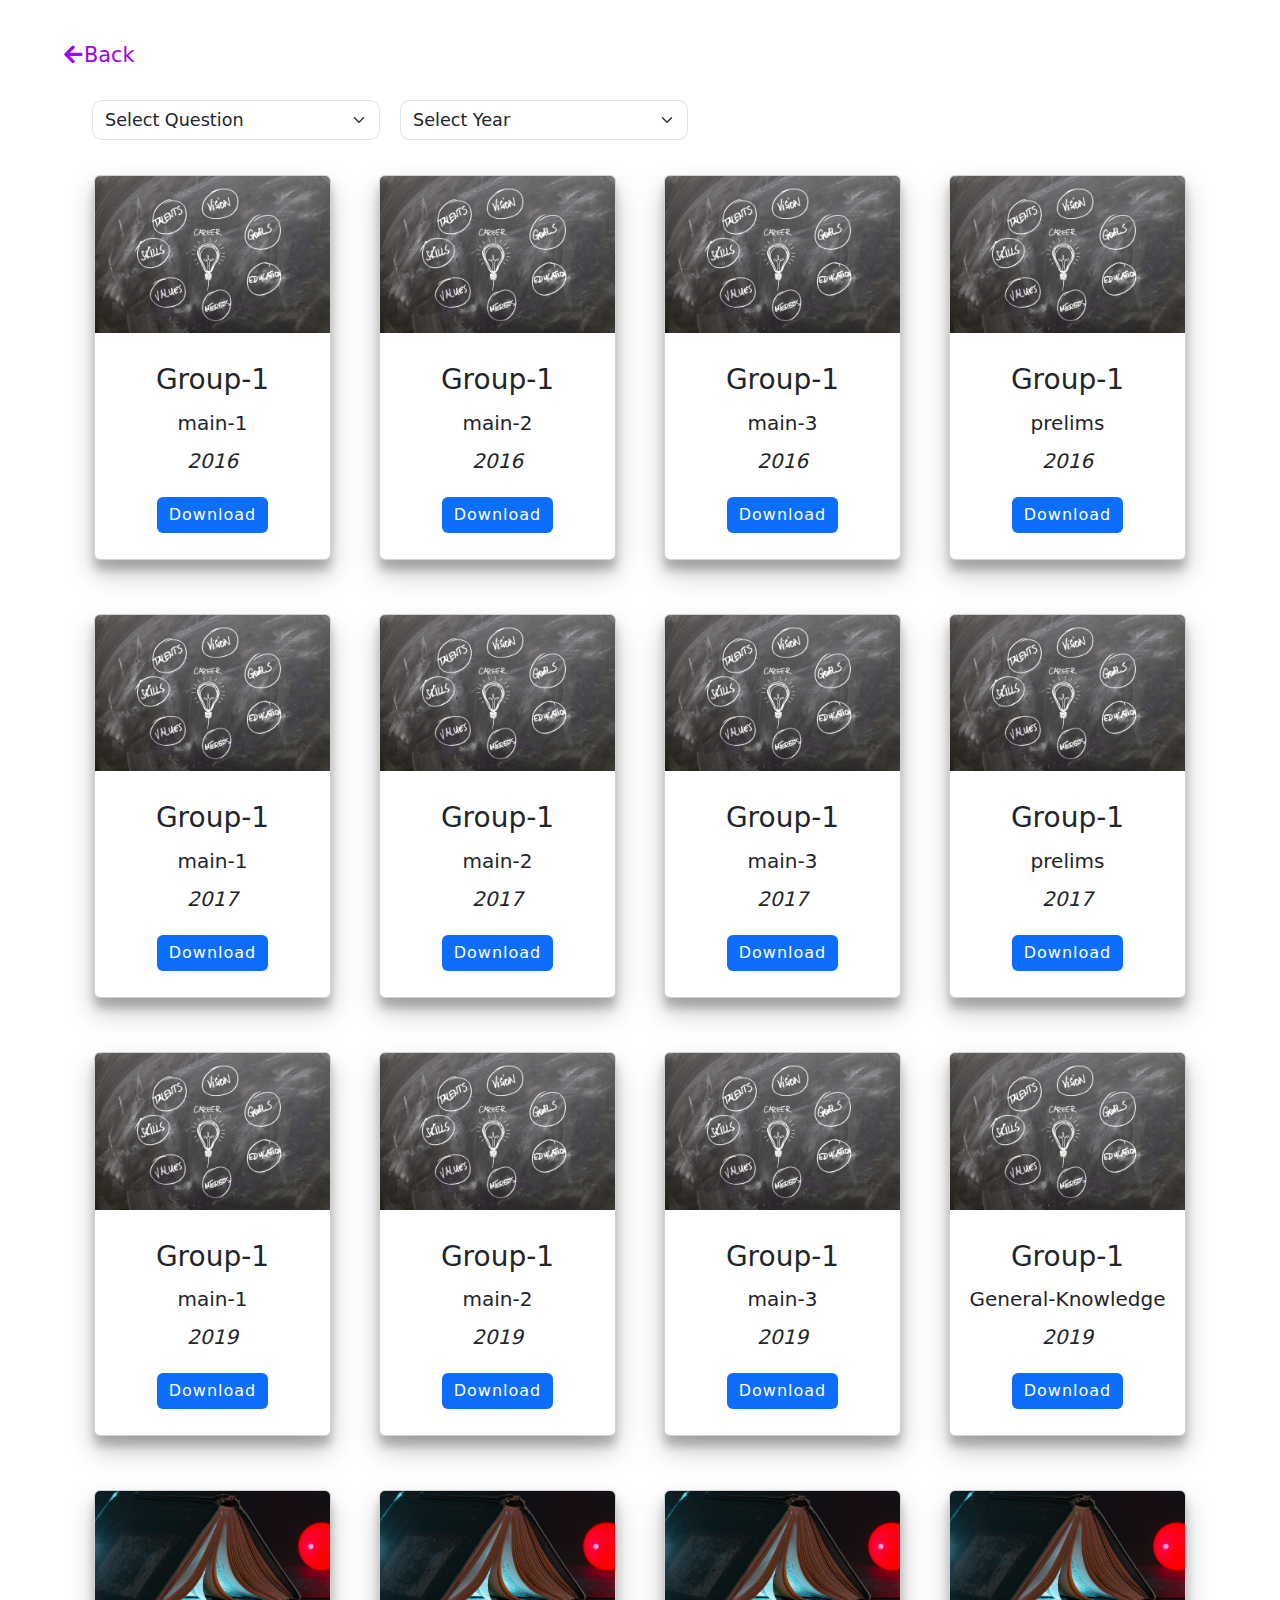
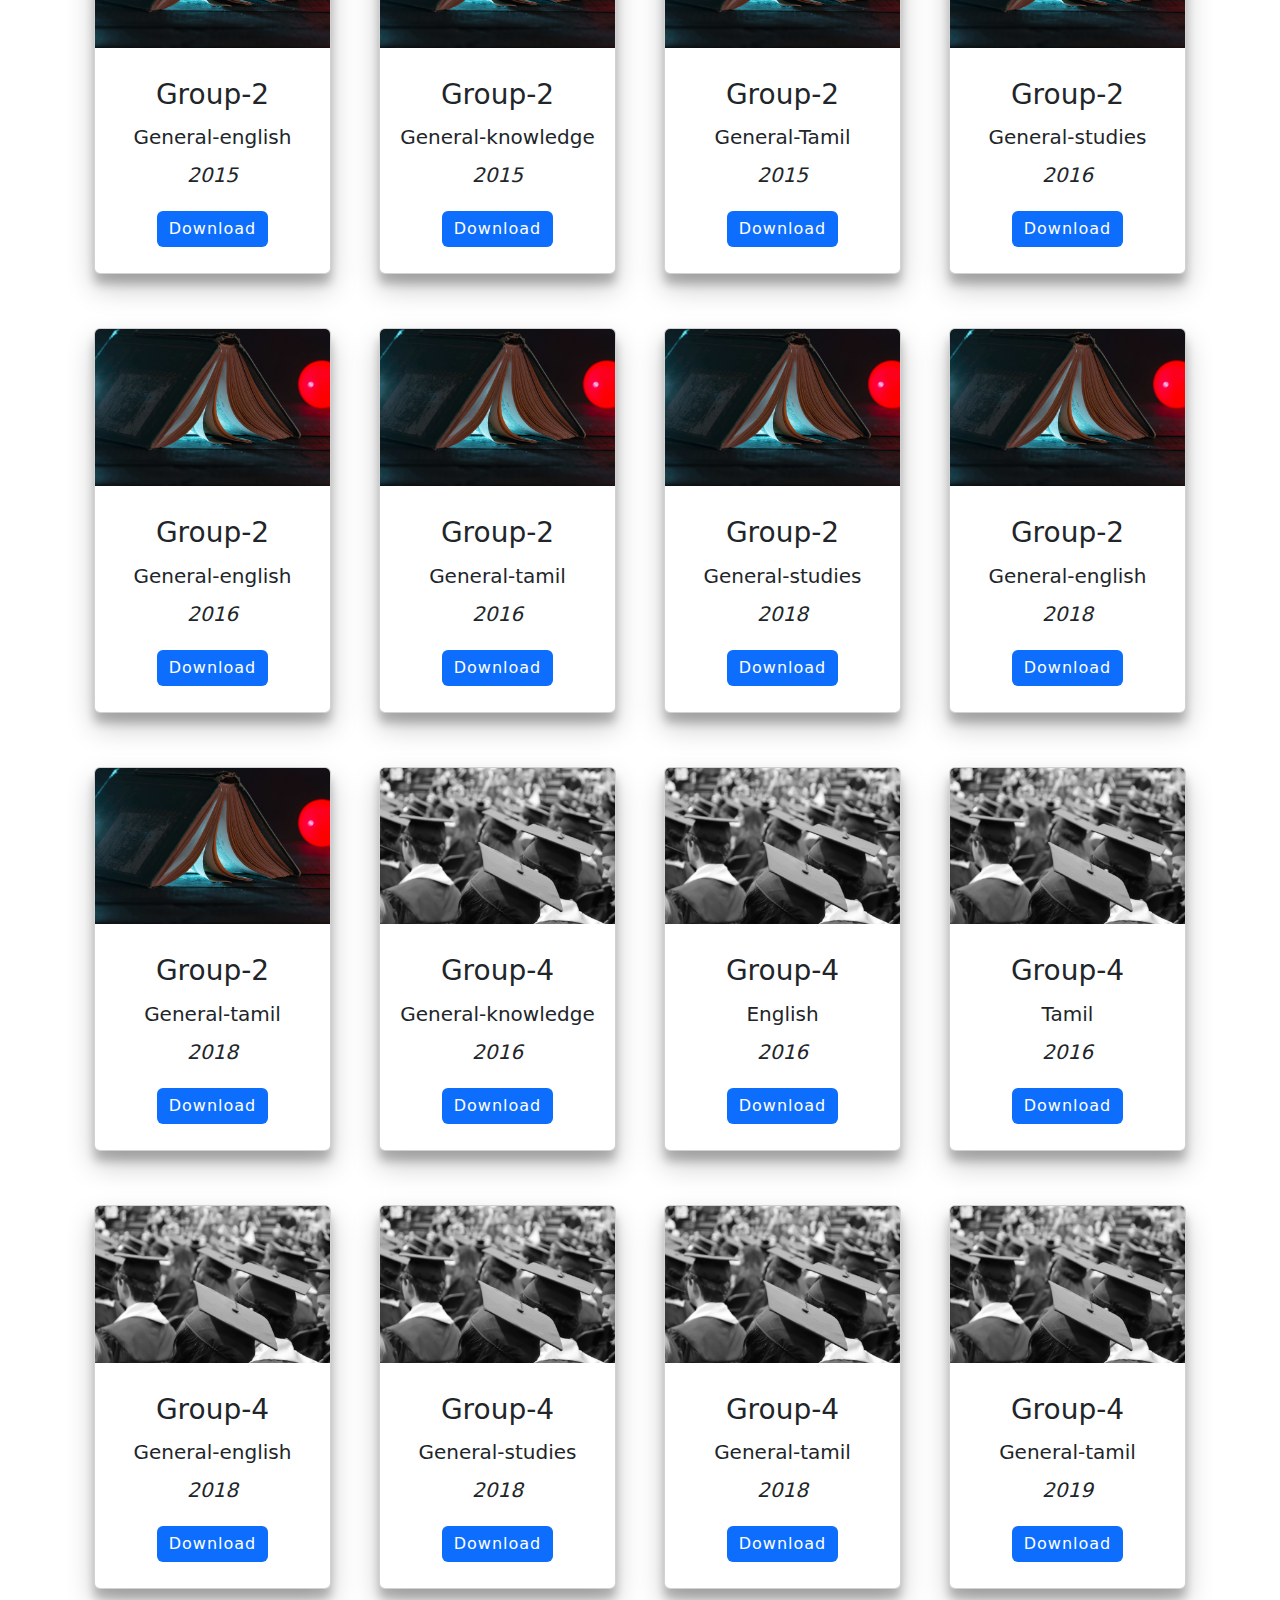
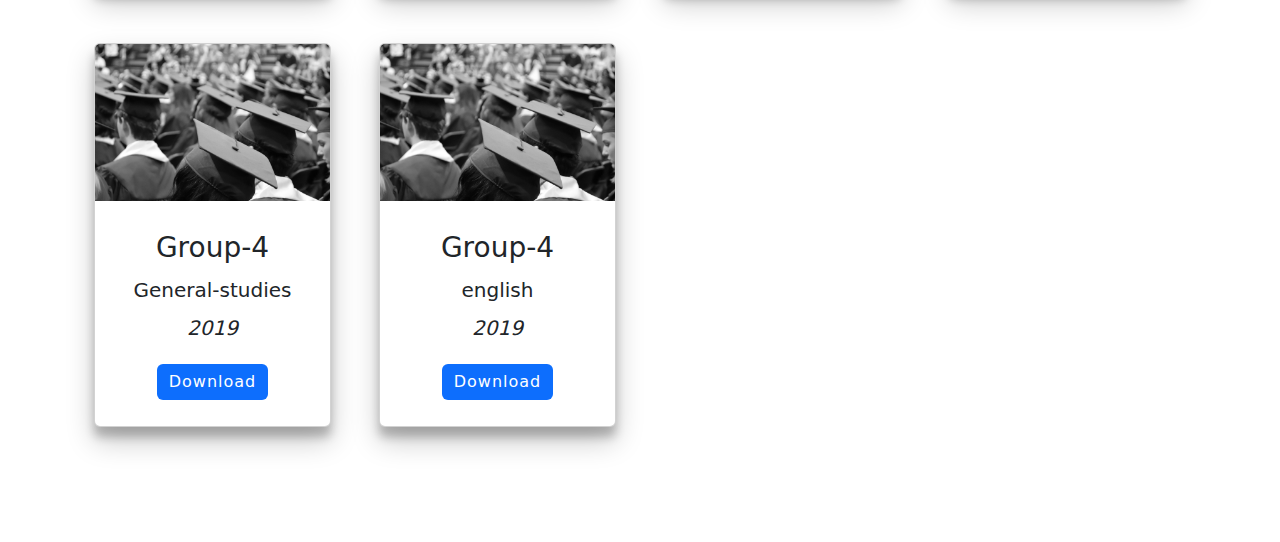
<file: source-code/dynamic-cards/cards.html>
<!DOCTYPE html>
<html lang="en">
<head>
    <meta charset="UTF-8">
    <meta http-equiv="X-UA-Compatible" content="IE=edge">
    <meta name="viewport" content="width=device-width, initial-scale=1.0">

    <!-- Bootstrap CSS -->
    <link href="https://cdn.jsdelivr.net/npm/bootstrap@5.0.1/dist/css/bootstrap.min.css" rel="stylesheet">

    <!-- fontawesome - cdn -->
    <link rel="stylesheet" href="https://cdnjs.cloudflare.com/ajax/libs/font-awesome/5.15.3/css/all.min.css"/>

    <title>Cards</title>

    <link rel="stylesheet" href="./cards.css">
    <script src="./cards.js" defer></script>
</head>

<body>
       <section class="container-fluid section-container">
                <div class="backBtn">
                    <a href="../index.html"><i class="fas fa-arrow-left"></i>Back</a>
                </div>

            <div class="container main-container">
                <div class="select-container">

                    <select class="form-select filterTags" aria-label="Default select example" style="width: 18rem;" id="filterExam"><!--onchange="quesPaper()"-->
                        <option selected disabled >Select Question</option>
                        <option class="group-1" value="Group1">Group 1</option>
                        <option class="group-2" value="Group2">Group 2</option>
                        <option class="group-4" value="Group4">Group 4</option>
                    </select>

                    <select class="form-select filterTags" aria-label="Default select example" style="width: 18rem;" id="filterExamYear"> <!--onchange="quesPaperYear()"-->
                        <option selected disabled>Select Year</option>
                        <option value="2015" >2015</option>
                        <option value="2016">2016</option>
                        <option value="2017">2017</option>
                        <option value="2018">2018</option>
                        <option value="2019">2019</option>
                    </select>
                    
                </div>

               <div class="container ">
                    <div class="row row-cols-sm-2 row-cols-1  row-cols-xl-4 row-cols-lg-3 row-cols-md-2 gx-5 gy-4 " id="card-row-container">
                    </div>
                </div>

            </div>
       </section>


        <!-- Bootstrap and popper.js -->
        <script src="https://cdn.jsdelivr.net/npm/bootstrap@5.0.1/dist/js/bootstrap.bundle.min.js"></script>
        <script src="https://cdn.jsdelivr.net/npm/@popperjs/core@2.9.2/dist/umd/popper.min.js"></script>
        <script src="https://cdn.jsdelivr.net/npm/bootstrap@5.0.1/dist/js/bootstrap.min.js"></script>

</body>
</html>
</file>
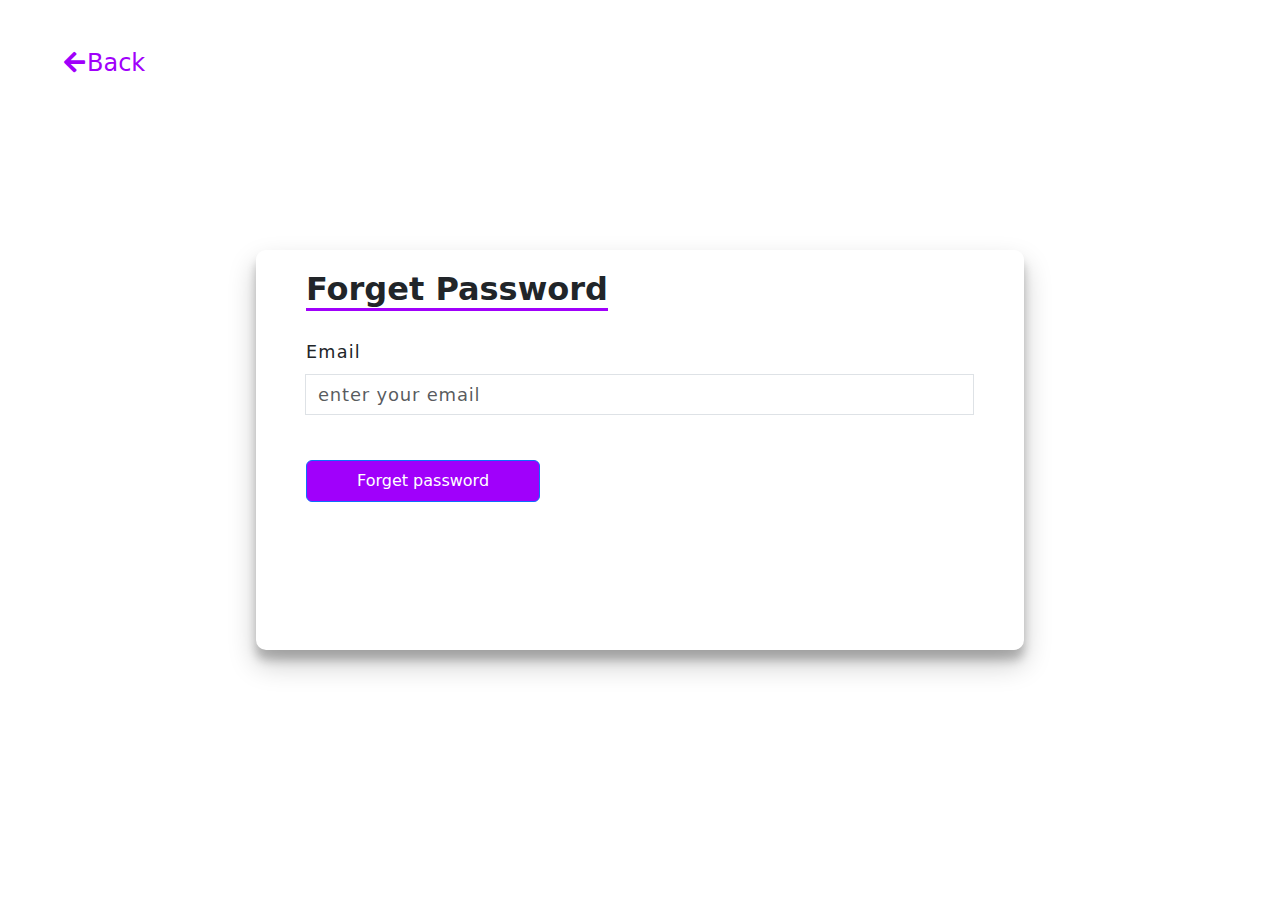
<file: source-code/loginsignin/forgetpsw.html>
<!DOCTYPE html>
<html lang="en">
<head>
    <meta charset="UTF-8">
    <meta http-equiv="X-UA-Compatible" content="IE=edge">
    <meta name="viewport" content="width=device-width, initial-scale=1.0">
     <!-- bootstrap -->
    <link href="https://cdn.jsdelivr.net/npm/bootstrap@5.0.1/dist/css/bootstrap.min.css" rel="stylesheet">


    <!-- fontawesome - cdn -->
    <link rel="stylesheet" href="https://cdnjs.cloudflare.com/ajax/libs/font-awesome/5.15.3/css/all.min.css"/>
    <title>ForgetPassword</title>

    <link rel="stylesheet" href="./css/forgetpsw.css">
    <script src="./js/forgetpsw.js" defer></script>

</head>
<body> 
        <div class="backBtn">
          <a href="../index.html"><i class="fas fa-arrow-left"></i>Back</a>
        </div>
        
        <div class="container">
          <div class="signinBox">
            <h2>Forget Password</h2>

            <form action="#" class="form" id="form">
              <div class="input-group">
                <label for="email" class="form-label">Email</label>
                <input type="email" class="form-control" placeholder="enter your email" id="email">
                <small>error message</small>
              </div>

              <button type="submit" class="btn btn-outline-primary" id="sign-in-btn">Forget password</button>
            </form>

          </div>
        </div>

    <script src="https://cdn.jsdelivr.net/npm/bootstrap@5.0.1/dist/js/bootstrap.bundle.min.js"></script>

    <script src="https://cdn.jsdelivr.net/npm/@popperjs/core@2.9.2/dist/umd/popper.min.js"></script>

    <script src="https://cdn.jsdelivr.net/npm/bootstrap@5.0.1/dist/js/bootstrap.min.js"></script>

</body>
</html>
</file>
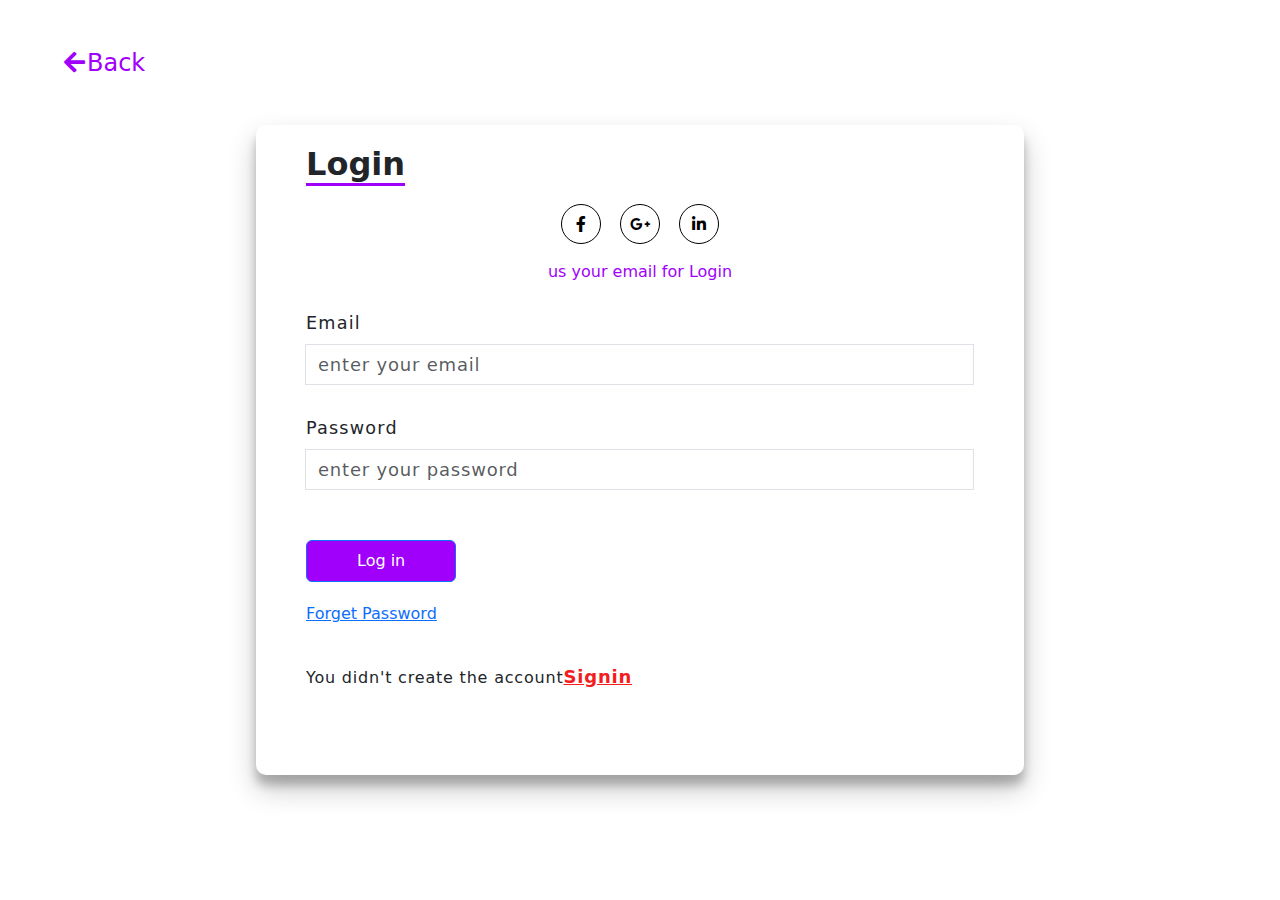
<file: source-code/loginsignin/login.html>
<!DOCTYPE html>
<html lang="en">
<head>
    <meta charset="UTF-8">
    <meta http-equiv="X-UA-Compatible" content="IE=edge">
    <meta name="viewport" content="width=device-width, initial-scale=1.0">
     <!-- bootstrap -->
    <link href="https://cdn.jsdelivr.net/npm/bootstrap@5.0.1/dist/css/bootstrap.min.css" rel="stylesheet">


    <!-- fontawesome - cdn -->
    <link rel="stylesheet" href="https://cdnjs.cloudflare.com/ajax/libs/font-awesome/5.15.3/css/all.min.css"/>
    <title>Login page</title>

    <link rel="stylesheet" href="./css/style.css">
    <script src="./js/signup.js" defer></script>

</head>
<body> 
        <div class="backBtn">
          <a href="../index.html"><i class="fas fa-arrow-left"></i>Back</a>
        </div>
        
        <div class="container">
          <div class="signinBox">
            <h2>Login</h2>
            <div class="social-container">
              <a href="#" class="social"><i class="fab fa-facebook-f"></i></a>
              <a href="#" class="social"><i class="fab fa-google-plus-g"></i></a>
              <a href="#" class="social"><i class="fab fa-linkedin-in"></i></a>
            </div>
            <h6>us your email for Login</h6>
        
            <form action="#" class="form" id="form2">
              <div class="input-group">
                <label for="email2" class="form-label">Email</label>
                <input type="email" class="form-control" placeholder="enter your email" id="email2">
                <small>error message</small>
              </div>
        
              <div class="input-group">
                <label for="password2" class="form-label">Password</label>
                <input type="password" class="form-control" placeholder="enter your password" id="password2">
                <small>error message</small>
              </div>

              <button type="submit" class="btn btn-outline-primary login-btn" id="sign-in-btn">Log in

              </button>

              <a href="./forgetpsw.html" class="forget-pas">Forget Password</a>

            </form>
            <span>You didn't create the account<a href="./signin.html" class="nav-login">Signin</a></span>
        
        
          </div>
        </div>

    <script src="https://cdn.jsdelivr.net/npm/bootstrap@5.0.1/dist/js/bootstrap.bundle.min.js"></script>

    <script src="https://cdn.jsdelivr.net/npm/@popperjs/core@2.9.2/dist/umd/popper.min.js"></script>

    <script src="https://cdn.jsdelivr.net/npm/bootstrap@5.0.1/dist/js/bootstrap.min.js"></script>

</body>
</html>
</file>
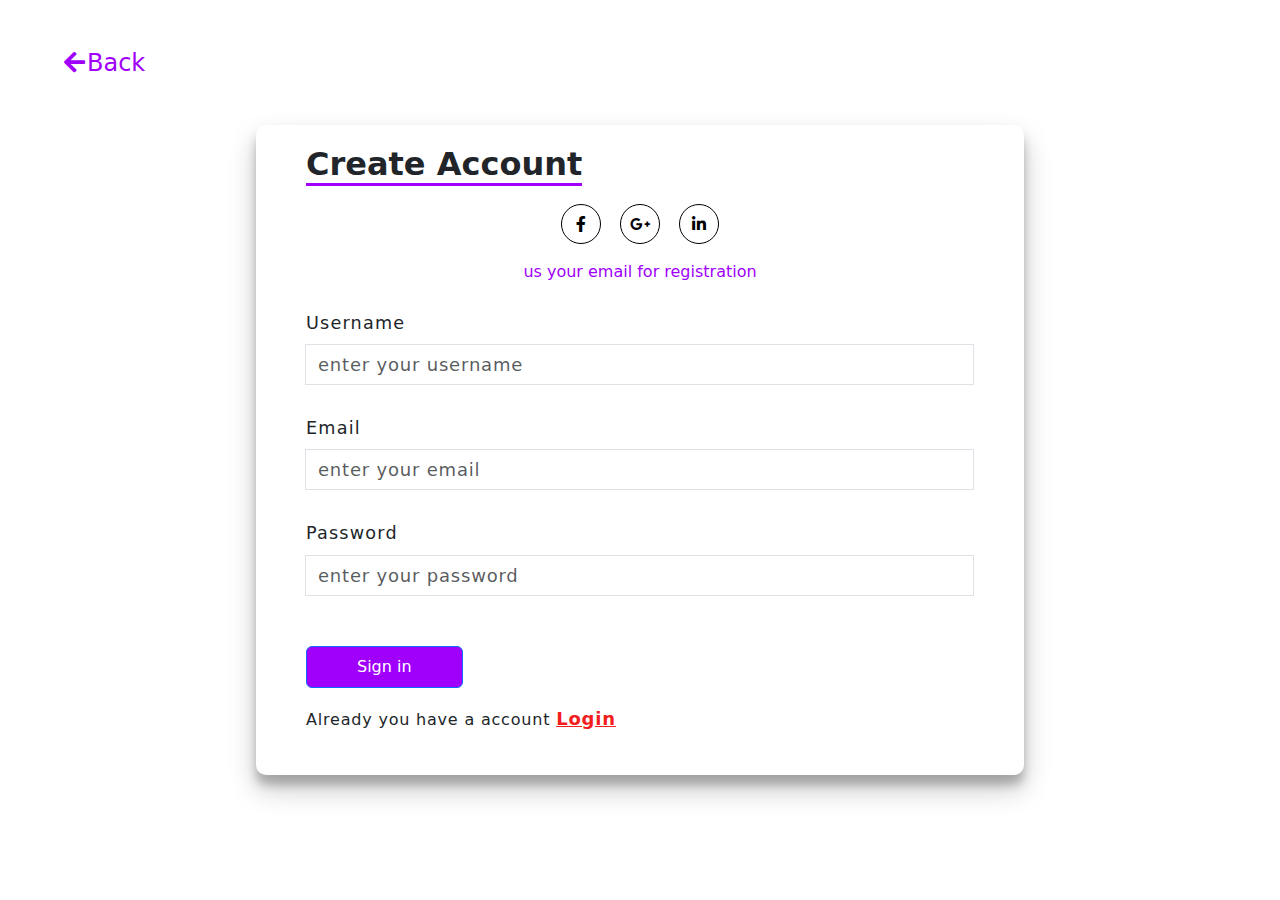
<file: source-code/loginsignin/signin.html>
<!DOCTYPE html>
<html lang="en">
<head>
    <meta charset="UTF-8">
    <meta http-equiv="X-UA-Compatible" content="IE=edge">
    <meta name="viewport" content="width=device-width, initial-scale=1.0">
     <!-- bootstrap -->
    <link href="https://cdn.jsdelivr.net/npm/bootstrap@5.0.1/dist/css/bootstrap.min.css" rel="stylesheet">


    <!-- fontawesome - cdn -->
    <link rel="stylesheet" href="https://cdnjs.cloudflare.com/ajax/libs/font-awesome/5.15.3/css/all.min.css"/>
    <title>Signup page</title>

    <link rel="stylesheet" href="./css/style.css">
    <script src="./js/signin.js" defer></script>

</head>
<body> 
        <div class="backBtn">
          <a href="../index.html"><i class="fas fa-arrow-left"></i>Back</a>
        </div>
        
        <div class="container">
          <div class="signinBox">
            <h2>Create Account</h2>
            <div class="social-container">
              <a href="#" class="social"><i class="fab fa-facebook-f"></i></a>
              <a href="#" class="social"><i class="fab fa-google-plus-g"></i></a>
              <a href="#" class="social"><i class="fab fa-linkedin-in"></i></a>
            </div>
            <h6>us your email for registration</h6>
        
            <form action="#" class="form" id="form">
              <div class="input-group">
                <label for="username" class="form-label">Username</label>
                <input type="text" class="form-control" placeholder="enter your username" id="username">
                <small>error message</small>
              </div>

              <div class="input-group">
                <label for="email" class="form-label">Email</label>
                <input type="email" class="form-control" placeholder="enter your email" id="email">
                <small>error message</small>
             </div>

              <div class="input-group">
                <label for="password" class="form-label">Password</label>
                <input type="password" class="form-control" placeholder="enter your password" id="password">
                <small>error message</small>
             </div>
              <button type="submit" class="btn btn-outline-primary" id="sign-in-btn">Sign in</button>
            </form>
            <span>Already you have a account <a href="./login.html" class="nav-login">Login</a></>
        
        
          </div>
        </div>

    <script src="https://cdn.jsdelivr.net/npm/bootstrap@5.0.1/dist/js/bootstrap.bundle.min.js"></script>

    <script src="https://cdn.jsdelivr.net/npm/@popperjs/core@2.9.2/dist/umd/popper.min.js"></script>

    <script src="https://cdn.jsdelivr.net/npm/bootstrap@5.0.1/dist/js/bootstrap.min.js"></script>

</body>
</html>
</file>
<file: source-code/dynamic-cards/cards.css>
*{
    padding: 0;
    margin: 0;
    box-sizing: border-box;
}

body{
    margin-bottom: 100px;
}

.section-container{
    position: relative;
}

.section-container .backBtn{
    position: absolute;
    font-size: 1.3rem;
    left: 5%;
    top: 40px;
   
}

.section-container .main-container{
    padding-top: 5rem;
}

.main-container .select-container{
    display: flex;
}

.section-container .form-select{
    margin: 20px 10px;
    border-radius: 10px;
    box-shadow: none;
    outline: none;
    font-size: 1.1rem;
}


.section-container .form-select:active{
    box-shadow: none;
    outline: none;
}

.section-container .form-select:focus{
    box-shadow: 0 0 5px #a000fb;
    border: 1px solid #a000fb;
}

.section-container .form-select option{
    font-size: 1.1rem;
    margin: 5px 0;
}


.section-container .form-select option:hover{
   background-color: #a000fb;   
}

.card{
    margin: 15px 0;
    box-shadow: 0 14px 28px rgba(0,0,0,0.22),0 10px 10px rgba(0,0,0,0.22);
}

.card:hover{
    cursor: pointer;
    box-shadow: 0 14px 28px rgba(0,0,0,0.22),0 10px 20px rgba(0,0,0,0.22);
    transform: scale(.95);
    transition: transform .2s linear;
}

/* .card {
    display: none;
}

.card.view{
    display: block;
} */



.card-body {
    text-align: center;
}

.card-body .card-title{
      margin: 14px 0;
}

.card-body .ques-year{
    font-weight: 400;
    font-style: italic;

}

.card-body .ques-name{
    font-weight: 450;
}

.card-body .btn{
    margin: 10px 0;
    border: none;
    letter-spacing: 1px;
}

.card-body .btn:active{
    box-shadow: none;
    outline: none;
}

.card-body .btn-view{
    background-color: #a000fb;
    box-shadow: none;
    outline: none;
}

.card-body .btn-download{
    box-shadow: none;
    outline: none;
    /* position: absolute;
    right: 0; */
}


.backBtn a{
    text-decoration: none;
    color: #a000fb;
    transition: .5s ease-out;
}

.backBtn a:hover{
    text-shadow: 0 3px 5px rgba(0,0,0,0.22),  0 3px 5px rgba(0,0,0,0.22);
}

.backBtn a i{
    margin-right: 2px;
}
/* 
@media (max-width:580px){
    .section-container .backBtn{
        top: 1%;
    }
} */

/* @media (max-width:480px) {

    .select-container #filterExam{
        display: block;
    }
    
} */
</file>
<file: source-code/loginsignin/css/forgetpsw.css>
*{
    box-sizing: border-box;
    margin: 0;
    padding: 0;
}

body{
    display: flex;
    align-items: center;
    justify-content: center;
    min-height: 100vh;
    position: relative;
    
}

.container{
    position: relative;
    box-shadow: 0 14px 28px rgba(0,0,0,0.22),0 10px 10px rgba(0,0,0,0.22);
    width: 768px;
    max-width: 100%;
    height:400px;
    margin: 0 20px;
    padding: 20px 50px;
    border-radius: 10px;
    margin: 20px 40px;
}

.signinBox{
    position: relative;
}

.signinBox .form{
    position: relative;
    padding: 20px 0;
}

.signinBox .form .input-group{
     margin-bottom: 30px;
     
}
.signinBox .form .input-group .form-control{
    letter-spacing: .8px;
    font-size: 18px;
}


.form .btn-outline-primary{
    padding: 8px 50px;
    background-color: #a000fb;
    color: #fff;
    display: block;
    margin-top: 45px;
    outline: none;
    box-shadow: none;
}

.form .btn-outline-primary:active{
    box-shadow: none;
    outline: none;
    border: none;
}


h2{
    font-size: 2rem;
    /* padding: 10px 0 10px 10px; */
    font-weight: bold;
    border-bottom: 3px solid #a000fb;
    display: inline-block;
}

.form .input-group.error .form-control{
   border: 1px solid #f31d1d;
}
.form .input-group.success .form-control{
   border: 1px solid #20f320;
}

.form .input-group .form-control{
     outline: none;
     box-shadow: none;
     width: 100%;
 }

 .input-group label{
     font-size: 1.1rem;
     letter-spacing: 1.2px;
 }

.input-group small{
    position: absolute;
    bottom: -35%;
    left: 5px;
    color: #f31d1d;
    font-size: 1rem;
    visibility: hidden;
}

.input-group.error small{
    visibility: visible;
}


.nav-login{
    color: #f31d1d;
    font-size: 18px;
    font-weight: bold;
}

.nav-login:hover{
    color: #a000fb;
}

.backBtn{
    font-size: 1.5rem;
    position: absolute;
    top: 5%;
    left: 5%;
}

.backBtn a{
    text-decoration: none;
    color: #a000fb;
    transition: .5s ease-out;
}

.backBtn a:hover{
    text-shadow: 0 3px 5px rgba(0,0,0,0.22),  0 3px 5px rgba(0,0,0,0.22);
}

.backBtn a i{
    margin-right: 2px;
}


@media (max-width:992px){
    .container{
        margin-top: 18%;
    }
}
</file>
<file: source-code/loginsignin/css/style.css>
*{
    box-sizing: border-box;
    margin: 0;
    padding: 0;
}

body{
    display: flex;
    align-items: center;
    justify-content: center;
    min-height: 100vh;
    position: relative;
    
}

.container{
    position: relative;
    box-shadow: 0 14px 28px rgba(0,0,0,0.22),0 10px 10px rgba(0,0,0,0.22);
    width: 768px;
    max-width: 100%;
    height:650px;
    margin: 0 20px;
    padding: 20px 50px;
    border-radius: 10px;
    margin: 20px 40px;
}

.signinBox{
    position: relative;
}

.signinBox .form{
    position: relative;
    padding: 20px 0;
}

.signinBox .form .input-group{
     margin-bottom: 30px;
     
}
.signinBox .form .input-group .form-control{
    letter-spacing: .8px;
    font-size: 18px;
}


.form .btn-outline-primary{
    padding: 8px 50px;
    background-color: #a000fb;
    color: #fff;
    display: block;
    margin-top: 50px;
}


.form .btn-outline-primary:active{
    box-shadow: none;
    outline: none;
    border: none;
    outline: none;
    box-shadow: none;
}

.form .forget-pas{
    line-height: 4;
}


h6{
    text-align: center;
    margin: 0;
    padding: 8px 0;
    color:#a000fb;
}

span{
    font-size: 16px;
    letter-spacing: .8px;
    line-height: 20px;
}

h2{
    font-size: 2rem;
    /* padding: 10px 0 10px 10px; */
    font-weight: bold;
    border-bottom: 3px solid #a000fb;
    display: inline-block;
}

.social-container{
    margin: 10px ;
    text-align: center;
}

.social-container .social{
    display: inline-flex;
    justify-content: center;
    align-items: center;
    border: 1px solid #000;
    border-radius: 50%;
    height: 40px;
    width: 40px;
    text-decoration: none;
    margin: 0 7px;
    color: #000;
}

.social-container .social:hover{
    background-color: #a000fb;
    color: #fff;
    border:1px solid #fff;
    transform: scale(.98);
    transition: transform .5s ease-in-out;
}

.form .input-group.error .form-control{
   border: 1px solid #f31d1d;
}
.form .input-group.success .form-control{
   border: 1px solid #20f320;
}

.form .input-group .form-control{
     outline: none;
     box-shadow: none;
     width: 100%;
 }

 .input-group label{
     font-size: 1.1rem;
     letter-spacing: 1.2px;
 }

.input-group small{
    position: absolute;
    bottom: -35%;
    left: 5px;
    color: #f31d1d;
    font-size: 1rem;
    visibility: hidden;
}

.input-group.error small{
    visibility: visible;
}

.nav-login{
    color: #f31d1d;
    font-size: 18px;
    font-weight: bold;
}

.nav-login:hover{
    color: #a000fb;
}

.backBtn{
    font-size: 1.5rem;
    position: absolute;
    top: 5%;
    left: 5%;
}

.backBtn a{
    text-decoration: none;
    color: #a000fb;
    transition: .5s ease-out;
}

.backBtn a:hover{
    text-shadow: 0 3px 5px rgba(0,0,0,0.22),  0 3px 5px rgba(0,0,0,0.22);
}

.backBtn a i{
    margin-right: 2px;
}


@media (max-width:992px){
    .container{
        margin-top: 18%;
    }
}
</file>
